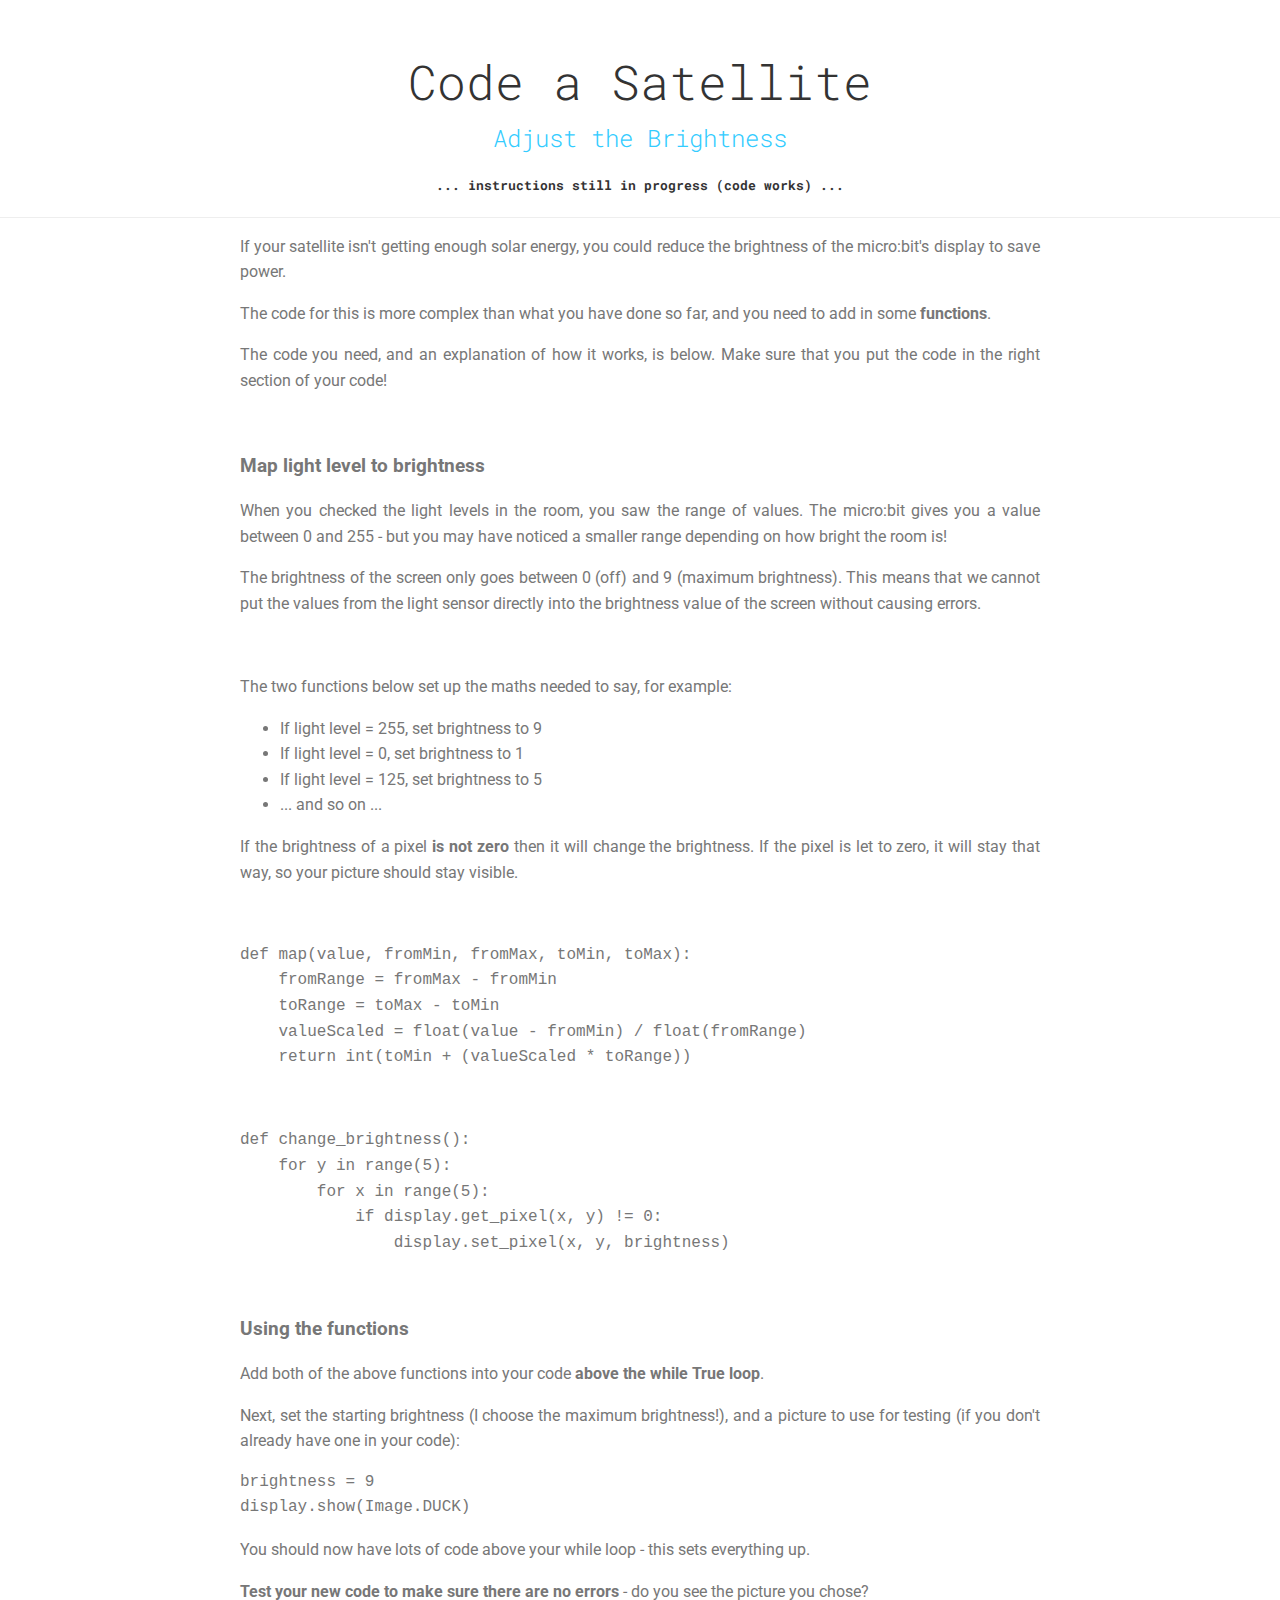
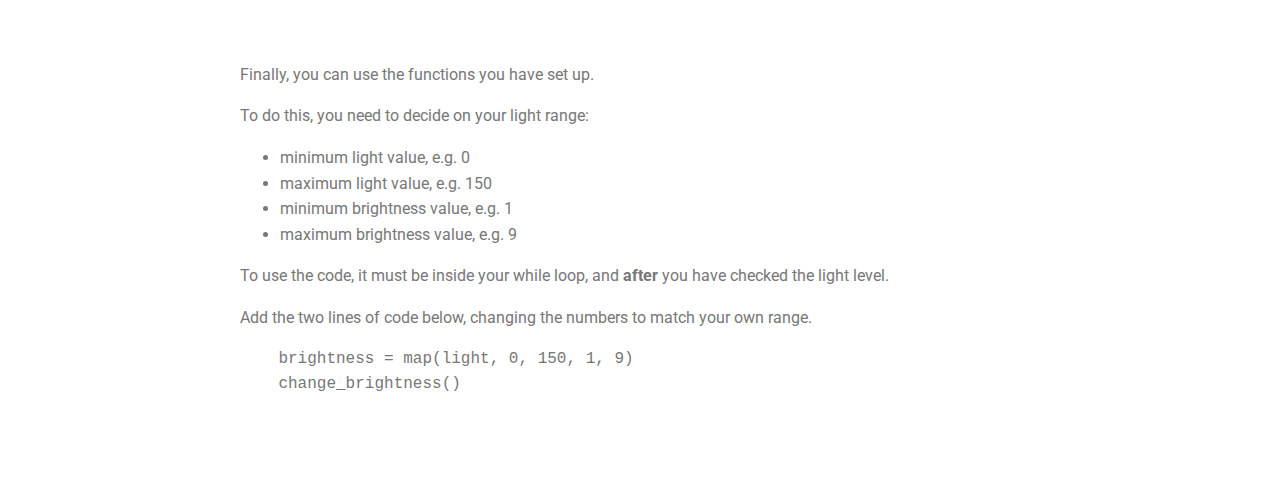
<file: docs/brightness.html>
<!doctype html>
<html lang="en">
<head>
    <meta charset="utf-8">
    <meta name="viewport" content="width=device-width, initial-scale=1.0">
    <title>Code a Satellite - Brightness</title>
    <link rel="stylesheet" href="css/pure.css" integrity="sha384-" crossorigin="anonymous">
    <link href="https://fonts.googleapis.com/css?family=Roboto|Roboto+Mono&display=swap" rel="stylesheet">


        <!--[if lte IE 8]>
            <link rel="stylesheet" href="css/layouts/side-menu-old-ie.css">
        <![endif]-->
        <!--[if gt IE 8]><!-->
            <link rel="stylesheet" href="css/side-menu.css">
        <!--<![endif]-->
</head>
<body>

    <div id="main">
        <div class="header">
            <h1>Code a Satellite</h1>
            <h2>Adjust the Brightness</h2>
            <h5>... instructions still in progress (code works) ...</h5>
        </div>

        <div class="content">
            <p>If your satellite isn't getting enough solar energy, you could reduce the brightness of the micro:bit's display to save power.</p>
            <p>The code for this is more complex than what you have done so far, and you need to add in some <strong>functions</strong>.</p>
            <p>The code you need, and an explanation of how it works, is below. Make sure that you put the code in the right section of your code!</p>
            <br>

            <h3>Map light level to brightness</h3>
            <p>When you checked the light levels in the room, you saw the range of values. The micro:bit gives you a value between 0 and 255 - but you may have noticed a smaller range depending on how bright the room is!</p>
            <p>The brightness of the screen only goes between 0 (off) and 9 (maximum brightness). This means that we cannot put the values from the light sensor directly into the brightness value of the screen without causing errors.</p>
            <br>
            <p>The two functions below set up the maths needed to say, for example:</p>
            <ul>
                <li>If light level = 255, set brightness to 9</li>
                <li>If light level = 0, set brightness to 1</li>
                <li>If light level = 125, set brightness to 5</li>
                <li>... and so on ...</li>
            </ul>
            <p>If the brightness of a pixel <strong>is not zero</strong> then it will change the brightness. If the pixel is let to zero, it will stay that way, so your picture should stay visible.</p>
            <br>
            <pre>def map(value, fromMin, fromMax, toMin, toMax):
    fromRange = fromMax - fromMin
    toRange = toMax - toMin
    valueScaled = float(value - fromMin) / float(fromRange)
    return int(toMin + (valueScaled * toRange))</pre>
            <br>

            <pre>def change_brightness():
    for y in range(5):
        for x in range(5):
            if display.get_pixel(x, y) != 0:
                display.set_pixel(x, y, brightness)</pre>
            <br>

            <h3>Using the functions</h3>
            <p>Add both of the above functions into your code <strong>above the while True loop</strong>.</p>
            <p>Next, set the starting brightness (I choose the maximum brightness!), and a picture to use for testing (if you don't already have one in your code):</p>
            <pre>brightness = 9
display.show(Image.DUCK)</pre>
            <p>You should now have lots of code above your while loop - this sets everything up.</p>
            <p><strong>Test your new code to make sure there are no errors</strong> - do you see the picture you chose?</p>
            <br>
            <p>Finally, you can use the functions you have set up.</p>
            <p>To do this, you need to decide on your light range:</p>
            <ul>
                <li>minimum light value, e.g. 0</li>
                <li>maximum light value, e.g. 150</li>
                <li>minimum brightness value, e.g. 1</li>
                <li>maximum brightness value, e.g. 9</li>
            </ul>
            <p>To use the code, it must be inside your while loop, and <strong>after</strong> you have checked the light level.</p>
            <p>Add the two lines of code below, changing the numbers to match your own range.</p>
            <pre>    brightness = map(light, 0, 150, 1, 9)
    change_brightness()</pre>
            <br>
        </div>

</body>
</html>
</file>
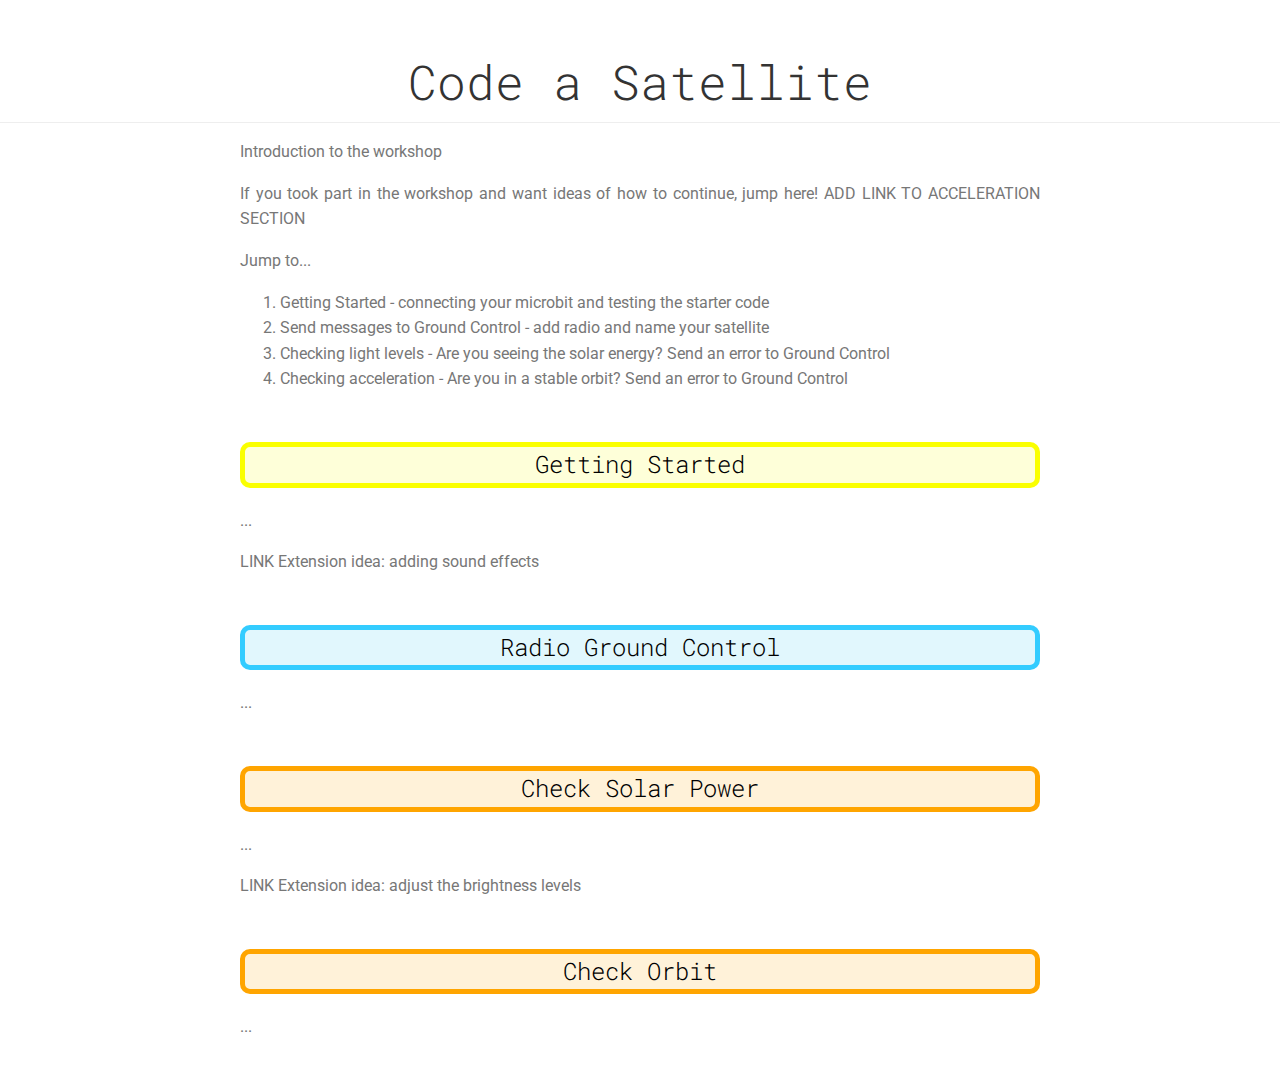
<file: docs/code-a-satellite.html>
<!doctype html>
<html lang="en">
<head>
    <meta charset="utf-8">
    <meta name="viewport" content="width=device-width, initial-scale=1.0">
    <title>Code a Satellite</title>
    <link rel="stylesheet" href="css/pure.css" integrity="sha384-" crossorigin="anonymous">
    <link href="https://fonts.googleapis.com/css?family=Roboto|Roboto+Mono&display=swap" rel="stylesheet">


        <!--[if lte IE 8]>
            <link rel="stylesheet" href="css/layouts/side-menu-old-ie.css">
        <![endif]-->
        <!--[if gt IE 8]><!-->
            <link rel="stylesheet" href="css/side-menu.css">
        <!--<![endif]-->
</head>
<body>

    <div id="main">
        <div class="header">
            <h1>Code a Satellite</h1>
        </div>

        <div id="background" class="content">
            <p>Introduction to the workshop</p>
            <p>If you took part in the workshop and want ideas of how to continue, jump here! ADD LINK TO ACCELERATION SECTION</p>
            <p>Jump to...</p>
            <ol>
                <li>Getting Started - connecting your microbit and testing the starter code</li>
                <li>Send messages to Ground Control - add radio and name your satellite</li>
                <li>Checking light levels - Are you seeing the solar energy? Send an error to Ground Control</li>
                <li>Checking acceleration - Are you in a stable orbit? Send an error to Ground Control</li>
            </ol>
        </div>

        <div id="setup" class="content">
            <h2 class="content-subhead bg-yellow">Getting Started</h2>
            <p>...</p>
            <p>LINK Extension idea: adding sound effects</p>
        </div>

        <div id="radio" class="content">
            <h2 class="content-subhead bg-blue">Radio Ground Control</h2>
            <p>...</p>
        </div>

        <div id="light" class="content">
            <h2 class="content-subhead bg-orange">Check Solar Power</h2>
            <p>...</p>
            <p>LINK Extension idea: adjust the brightness levels</p>
        </div>

        <div id="acceleration" class="content">
            <h2 class="content-subhead bg-orange">Check Orbit</h2>
            <p>...</p>
        </div>

    </div>

</body>
</html>
</file>
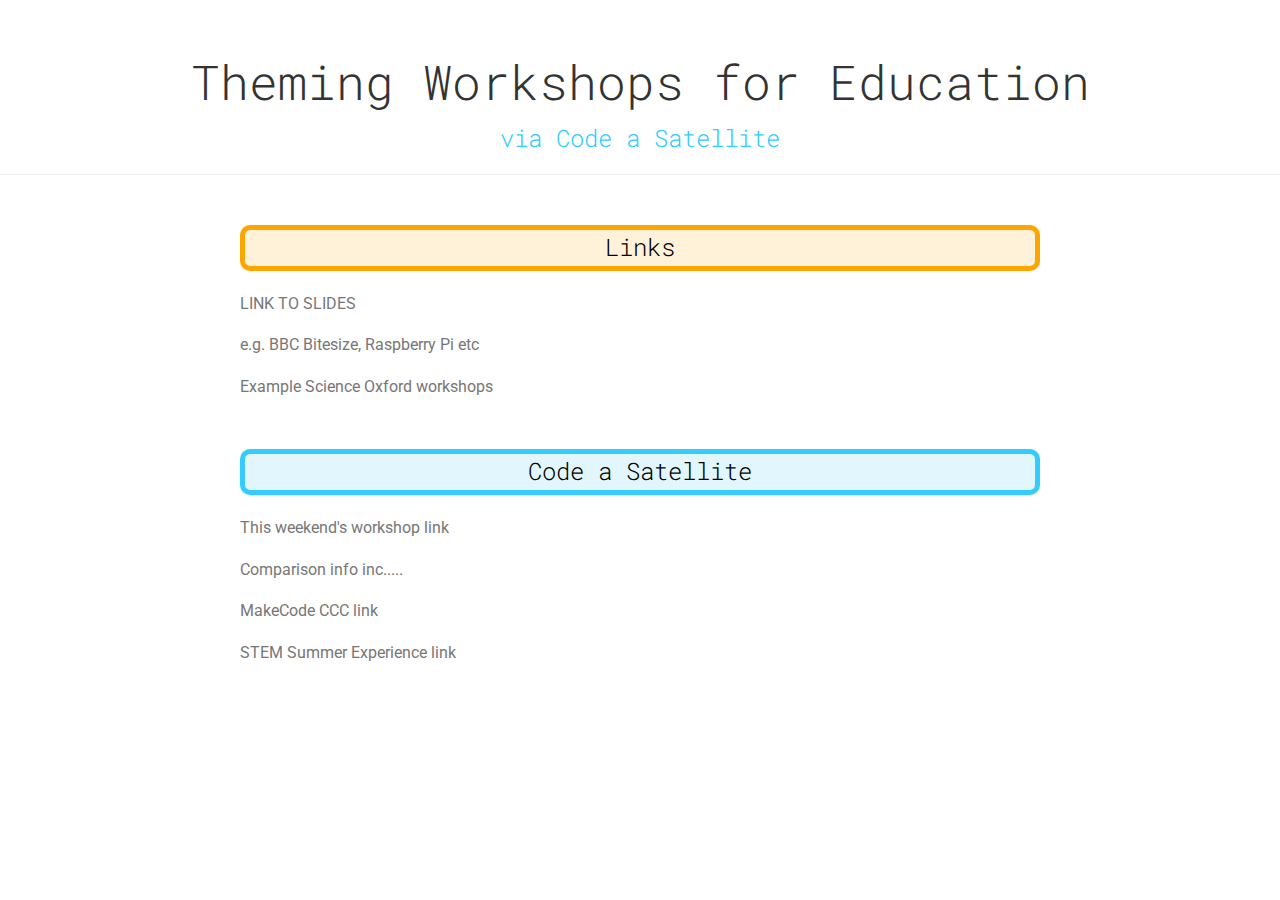
<file: docs/theming-for-education.html>
<!doctype html>
<html lang="en">
<head>
    <meta charset="utf-8">
    <meta name="viewport" content="width=device-width, initial-scale=1.0">
    <title>Theming Workshops for Education</title>
    <link rel="stylesheet" href="css/pure.css" integrity="sha384-" crossorigin="anonymous">
    <link href="https://fonts.googleapis.com/css?family=Roboto|Roboto+Mono&display=swap" rel="stylesheet">


        <!--[if lte IE 8]>
            <link rel="stylesheet" href="css/layouts/side-menu-old-ie.css">
        <![endif]-->
        <!--[if gt IE 8]><!-->
            <link rel="stylesheet" href="css/side-menu.css">
        <!--<![endif]-->
</head>
<body>

    <div id="main">
        <div class="header">
            <h1>Theming Workshops for Education</h1>
            <h2>via Code a Satellite</h2>
        </div>

        <div id="links" class="content">
            <h2 class="content-subhead bg-orange">Links</h2>
            <p>LINK TO SLIDES</p>
            <p>e.g. BBC Bitesize, Raspberry Pi etc</p>
            <p>Example Science Oxford workshops</p>
        </div>

        <div id="example" class="content">
            <h2 class="content-subhead bg-blue">Code a Satellite</h2>
            <p>This weekend's workshop link</p>
            <p>Comparison info inc.....</p>
            <p>MakeCode CCC link</p>
            <p>STEM Summer Experience link</p>
        </div>

    </div>

</body>
</html>
</file>
<file: docs/css/side-menu.css>
body {
    color: rgb(119,119,119);
}

.pure-img-responsive {
    max-width: 100%;
    height: auto;
}

/*
Add transition to containers so they can push in and out.
*/
#layout,
#menu,
.menu-link {
    -webkit-transition: all 0.2s ease-out;
    -moz-transition: all 0.2s ease-out;
    -ms-transition: all 0.2s ease-out;
    -o-transition: all 0.2s ease-out;
    transition: all 0.2s ease-out;
}

/*
This is the parent `<div>` that contains the menu and the content area.
*/
#layout {
    position: relative;
    left: 0;
    padding-left: 0;
}
    #layout.active #menu {
        left: 150px;
        width: 150px;
    }

    #layout.active .menu-link {
        left: 150px;
    }
/*
The content `<div>` is where all your content goes.
*/
.content {
    margin: 0 auto;
    padding: 0 2em;
    max-width: 800px;
    margin-bottom: 50px;
    line-height: 1.6em;
    text-align: justify;
}

.header {
     font-family: "Roboto Mono", "Roboto", sans-serif;
     margin: 0;
     color: rgb(51,51,51);
     text-align: center;
     padding: 2.5em 2em 0;
     border-bottom: 1px solid #eee;
 }
    .header h1 {
        margin: 0.2em 0;
        font-size: 3em;
        font-weight: 300;
    }
     .header h2 {
        font-weight: 300;
        color: rgb(51, 204, 255);
        padding: 0;
        margin-top: 0;
    }

.content-subhead {
    margin: 50px 0 20px 0;
    font-weight: 300;
    color: rgb(0,0,0);
    border-radius: 10px;
    border: 5px solid;
    padding: 5px;
    text-align: center;
    font-family: "Roboto Mono", "Roboto", sans-serif;
}

.content-subhead-link {
  text-decoration: none;
}

.bg-yellow {
  border-color: rgb(250,255,0);
  background: rgba(250, 255, 0, 0.15);
}

.bg-blue {
  border-color: rgb(51, 204, 255);
  background: rgba(51, 204,244, 0.15);
}

.bg-orange {
  border-color: rgb(255, 165, 0);
  background: rgba(255, 165, 0, 0.15);
}

/*
The `#menu` `<div>` is the parent `<div>` that contains the `.pure-menu` that
appears on the left side of the page.
*/

#menu {
    margin-left: -150px; /* "#menu" width */
    width: 150px;
    position: fixed;
    top: 0;
    left: 0;
    bottom: 0;
    z-index: 1000; /* so the menu or its navicon stays above all content */
    background: rgb(250, 255, 0);
    overflow-y: auto;
    -webkit-overflow-scrolling: touch;
}
    /*
    All anchors inside the menu should be styled like this.
    */
    #menu a {
        color: rgb(0,0,0);
        border: none;
        padding: 0.6em 0 0.6em 0.6em;
    }

    /*
    Remove all background/borders, since we are applying them to #menu.
    */
     #menu .pure-menu,
     #menu .pure-menu ul {
        border: none;
        background: transparent;
    }

    /*
    Add that light border to separate items into groups.
    */
    #menu .pure-menu ul,
    #menu .pure-menu .menu-item-divided {
        border-top: 1px solid rgb(0,0,0);
    }
        /*
        Change color of the anchor links on hover/focus.
        */
        #menu .pure-menu li a:hover,
        #menu .pure-menu li a:focus {
            background: rgb(153,153,153);
            color: rgb(255,255,255);
        }

    /*
    This styles the selected menu item `<li>`.
    */
    #menu .pure-menu-selected,
    #menu .pure-menu-heading {
        background: rgb(153,153,153);
    }
        /*
        This styles a link within a selected menu item `<li>`.
        */
        #menu .pure-menu-selected a {
            color: rgb(255,255,255);
        }

    /*
    This styles the menu heading.
    */
    #menu .pure-menu-heading {
        font-size: 110%;
        color: rgb(255,255,255);
        margin: 0;
    }

/* -- Dynamic Button For Responsive Menu -------------------------------------*/

/*
The button to open/close the Menu is custom-made and not part of Pure. Here's
how it works:
*/

/*
`.menu-link` represents the responsive menu toggle that shows/hides on
small screens.
*/
.menu-link {
    position: fixed;
    display: block; /* show this only on small screens */
    top: 0;
    left: 0; /* "#menu width" */
    background: rgb(250,255,0);
    background: rgba(250,255,0,0.7);
    font-size: 10px; /* change this value to increase/decrease button size */
    z-index: 10;
    width: 2em;
    height: auto;
    padding: 2.1em 1.6em;
}

    .menu-link:hover,
    .menu-link:focus {
        background: rgb(250, 255, 0);
    }

    .menu-link span {
        position: relative;
        display: block;
    }

    .menu-link span,
    .menu-link span:before,
    .menu-link span:after {
        background-color: rgb(0,0,0);
        width: 100%;
        height: 0.2em;
    }

        .menu-link span:before,
        .menu-link span:after {
            position: absolute;
            margin-top: -0.6em;
            content: " ";
        }

        .menu-link span:after {
            margin-top: 0.6em;
        }


/* -- Responsive Styles (Media Queries) ------------------------------------- */

/*
Hides the menu at `48em`, but modify this based on your app's needs.
*/
@media (min-width: 48em) {

    .header,
    .content {
        padding-left: 2em;
        padding-right: 2em;
    }

    #layout {
        padding-left: 150px; /* left col width "#menu" */
        left: 0;
    }
    #menu {
        left: 150px;
    }

    .menu-link {
        position: fixed;
        left: 150px;
        display: none;
    }

    #layout.active .menu-link {
        left: 150px;
    }
}

@media (max-width: 48em) {
    /* Only apply this when the window is small. Otherwise, the following
    case results in extra padding on the left:
        * Make the window small.
        * Tap the menu to trigger the active state.
        * Make the window large again.
    */
    #layout.active {
        position: relative;
        left: 150px;
    }
}

/* COLLAPSIBLE BOXES: https://www.digitalocean.com/community/tutorials/css-collapsible */

.wrap-collabsible {
    margin-bottom: 1.2rem 0;
  }
  
  input[type='checkbox'] {
    display: none;
  }
  
  .lbl-toggle {
    display: block;
    font-weight: bold;
    cursor: pointer;
  
    border-radius: 7px;
    transition: all 0.25s ease-out;
  }
  
  .lbl-toggle:hover {
    color: rgb(36, 36, 3);
  }
  
  .lbl-toggle::before {
    content: ' ';
    display: inline-block;
  
    border-top: 5px solid transparent;
    border-bottom: 5px solid transparent;
    border-left: 5px solid currentColor;
    vertical-align: middle;
    margin-right: .7rem;
    transform: translateY(-2px);
  
    transition: transform .2s ease-out;
  }
  
  .toggle:checked + .lbl-toggle::before {
    transform: rotate(90deg) translateX(-3px);
  }
  
  .collapsible-content {
    max-height: 0px;
    overflow: hidden;
    transition: max-height .25s ease-in-out;
  }
  
  .toggle:checked + .lbl-toggle + .collapsible-content {
    max-height: 100vh;
  }
  
  .toggle:checked + .lbl-toggle {
    border-bottom-right-radius: 0;
    border-bottom-left-radius: 0;
  }
  
  .collapsible-content .content-inner {
    padding: .5rem 1rem;
  }
</file>
<file: docs/css/pure.css>
/*!
Pure v1.0.1
Copyright 2013 Yahoo!
Licensed under the BSD License.
https://github.com/pure-css/pure/blob/master/LICENSE.md
*/
/*!
normalize.css v^3.0 | MIT License | git.io/normalize
Copyright (c) Nicolas Gallagher and Jonathan Neal
*/
/*! normalize.css v3.0.3 | MIT License | github.com/necolas/normalize.css */

/**
 * 1. Set default font family to sans-serif.
 * 2. Prevent iOS and IE text size adjust after device orientation change,
 *    without disabling user zoom.
 */

html {
  font-family: "Roboto", sans-serif; /* 1 */
  -ms-text-size-adjust: 100%; /* 2 */
  -webkit-text-size-adjust: 100%; /* 2 */
}

/**
 * Remove default margin.
 */

body {
  margin: 0;
}

/* HTML5 display definitions
   ========================================================================== */

/**
 * Correct `block` display not defined for any HTML5 element in IE 8/9.
 * Correct `block` display not defined for `details` or `summary` in IE 10/11
 * and Firefox.
 * Correct `block` display not defined for `main` in IE 11.
 */

article,
aside,
details,
figcaption,
figure,
footer,
header,
hgroup,
main,
menu,
nav,
section,
summary {
  display: block;
}

/**
 * 1. Correct `inline-block` display not defined in IE 8/9.
 * 2. Normalize vertical alignment of `progress` in Chrome, Firefox, and Opera.
 */

audio,
canvas,
progress,
video {
  display: inline-block; /* 1 */
  vertical-align: baseline; /* 2 */
}

/**
 * Prevent modern browsers from displaying `audio` without controls.
 * Remove excess height in iOS 5 devices.
 */

audio:not([controls]) {
  display: none;
  height: 0;
}

/**
 * Address `[hidden]` styling not present in IE 8/9/10.
 * Hide the `template` element in IE 8/9/10/11, Safari, and Firefox < 22.
 */

[hidden],
template {
  display: none;
}

/* Links
   ========================================================================== */

/**
 * Remove the gray background color from active links in IE 10.
 */

a {
  background-color: transparent;
}

/**
 * Improve readability of focused elements when they are also in an
 * active/hover state.
 */

a:active,
a:hover {
  outline: 0;
}

/* Text-level semantics
   ========================================================================== */

/**
 * Address styling not present in IE 8/9/10/11, Safari, and Chrome.
 */

abbr[title] {
  border-bottom: 1px dotted;
}

/**
 * Address style set to `bolder` in Firefox 4+, Safari, and Chrome.
 */

b,
strong {
  font-weight: bold;
}

/**
 * Address styling not present in Safari and Chrome.
 */

dfn {
  font-style: italic;
}

/**
 * Address variable `h1` font-size and margin within `section` and `article`
 * contexts in Firefox 4+, Safari, and Chrome.
 */

h1 {
  font-size: 2em;
  margin: 0.67em 0;
}

/**
 * Address styling not present in IE 8/9.
 */

mark {
  background: #ff0;
  color: #000;
}

/**
 * Address inconsistent and variable font size in all browsers.
 */

small {
  font-size: 80%;
}

/**
 * Prevent `sub` and `sup` affecting `line-height` in all browsers.
 */

sub,
sup {
  font-size: 75%;
  line-height: 0;
  position: relative;
  vertical-align: baseline;
}

sup {
  top: -0.5em;
}

sub {
  bottom: -0.25em;
}

/* Embedded content
   ========================================================================== */

/**
 * Remove border when inside `a` element in IE 8/9/10.
 */

img {
  border: 0;
}

/**
 * Correct overflow not hidden in IE 9/10/11.
 */

svg:not(:root) {
  overflow: hidden;
}

/* Grouping content
   ========================================================================== */

/**
 * Address margin not present in IE 8/9 and Safari.
 */

figure {
  margin: 1em 40px;
}

/**
 * Address differences between Firefox and other browsers.
 */

hr {
  -webkit-box-sizing: content-box;
          box-sizing: content-box;
  height: 0;
}

/**
 * Contain overflow in all browsers.
 */

pre {
  overflow: auto;
}

/**
 * Address odd `em`-unit font size rendering in all browsers.
 */

code,
kbd,
pre,
samp {
  font-family: monospace, monospace;
  font-size: 1em;
}

/* Forms
   ========================================================================== */

/**
 * Known limitation: by default, Chrome and Safari on OS X allow very limited
 * styling of `select`, unless a `border` property is set.
 */

/**
 * 1. Correct color not being inherited.
 *    Known issue: affects color of disabled elements.
 * 2. Correct font properties not being inherited.
 * 3. Address margins set differently in Firefox 4+, Safari, and Chrome.
 */

button,
input,
optgroup,
select,
textarea {
  color: inherit; /* 1 */
  font: inherit; /* 2 */
  margin: 0; /* 3 */
}

/**
 * Address `overflow` set to `hidden` in IE 8/9/10/11.
 */

button {
  overflow: visible;
}

/**
 * Address inconsistent `text-transform` inheritance for `button` and `select`.
 * All other form control elements do not inherit `text-transform` values.
 * Correct `button` style inheritance in Firefox, IE 8/9/10/11, and Opera.
 * Correct `select` style inheritance in Firefox.
 */

button,
select {
  text-transform: none;
}

/**
 * 1. Avoid the WebKit bug in Android 4.0.* where (2) destroys native `audio`
 *    and `video` controls.
 * 2. Correct inability to style clickable `input` types in iOS.
 * 3. Improve usability and consistency of cursor style between image-type
 *    `input` and others.
 */

button,
html input[type="button"], /* 1 */
input[type="reset"],
input[type="submit"] {
  -webkit-appearance: button; /* 2 */
  cursor: pointer; /* 3 */
}

/**
 * Re-set default cursor for disabled elements.
 */

button[disabled],
html input[disabled] {
  cursor: default;
}

/**
 * Remove inner padding and border in Firefox 4+.
 */

button::-moz-focus-inner,
input::-moz-focus-inner {
  border: 0;
  padding: 0;
}

/**
 * Address Firefox 4+ setting `line-height` on `input` using `!important` in
 * the UA stylesheet.
 */

input {
  line-height: normal;
}

/**
 * It's recommended that you don't attempt to style these elements.
 * Firefox's implementation doesn't respect box-sizing, padding, or width.
 *
 * 1. Address box sizing set to `content-box` in IE 8/9/10.
 * 2. Remove excess padding in IE 8/9/10.
 */

input[type="checkbox"],
input[type="radio"] {
  -webkit-box-sizing: border-box;
          box-sizing: border-box; /* 1 */
  padding: 0; /* 2 */
}

/**
 * Fix the cursor style for Chrome's increment/decrement buttons. For certain
 * `font-size` values of the `input`, it causes the cursor style of the
 * decrement button to change from `default` to `text`.
 */

input[type="number"]::-webkit-inner-spin-button,
input[type="number"]::-webkit-outer-spin-button {
  height: auto;
}

/**
 * 1. Address `appearance` set to `searchfield` in Safari and Chrome.
 * 2. Address `box-sizing` set to `border-box` in Safari and Chrome.
 */

input[type="search"] {
  -webkit-appearance: textfield; /* 1 */
  -webkit-box-sizing: content-box;
          box-sizing: content-box; /* 2 */
}

/**
 * Remove inner padding and search cancel button in Safari and Chrome on OS X.
 * Safari (but not Chrome) clips the cancel button when the search input has
 * padding (and `textfield` appearance).
 */

input[type="search"]::-webkit-search-cancel-button,
input[type="search"]::-webkit-search-decoration {
  -webkit-appearance: none;
}

/**
 * Define consistent border, margin, and padding.
 */

fieldset {
  border: 1px solid #c0c0c0;
  margin: 0 2px;
  padding: 0.35em 0.625em 0.75em;
}

/**
 * 1. Correct `color` not being inherited in IE 8/9/10/11.
 * 2. Remove padding so people aren't caught out if they zero out fieldsets.
 */

legend {
  border: 0; /* 1 */
  padding: 0; /* 2 */
}

/**
 * Remove default vertical scrollbar in IE 8/9/10/11.
 */

textarea {
  overflow: auto;
}

/**
 * Don't inherit the `font-weight` (applied by a rule above).
 * NOTE: the default cannot safely be changed in Chrome and Safari on OS X.
 */

optgroup {
  font-weight: bold;
}

/* Tables
   ========================================================================== */

/**
 * Remove most spacing between table cells.
 */

table {
  border-collapse: collapse;
  border-spacing: 0;
  margin: 0 auto;
  text-align: left;
}

td,
th {
  padding: 0;
}

/*csslint important:false*/

/* ==========================================================================
   Pure Base Extras
   ========================================================================== */

/**
 * Extra rules that Pure adds on top of Normalize.css
 */

/**
 * Always hide an element when it has the `hidden` HTML attribute.
 */

.hidden,
[hidden] {
    display: none !important;
}

/**
 * Add this class to an image to make it fit within it's fluid parent wrapper while maintaining
 * aspect ratio.
 */
.pure-img {
    max-width: 100%;
    height: auto;
    display: block;
}

/*csslint regex-selectors:false, known-properties:false, duplicate-properties:false*/

.pure-g {
    letter-spacing: -0.31em; /* Webkit: collapse white-space between units */
    *letter-spacing: normal; /* reset IE < 8 */
    *word-spacing: -0.43em; /* IE < 8: collapse white-space between units */
    text-rendering: optimizespeed; /* Webkit: fixes text-rendering: optimizeLegibility */

    /*
    Sets the font stack to fonts known to work properly with the above letter
    and word spacings. See: https://github.com/pure-css/pure/issues/41/

    The following font stack makes Pure Grids work on all known environments.

    * FreeSans: Ships with many Linux distros, including Ubuntu

    * Arimo: Ships with Chrome OS. Arimo has to be defined before Helvetica and
      Arial to get picked up by the browser, even though neither is available
      in Chrome OS.

    * Droid Sans: Ships with all versions of Android.

    * Helvetica, Arial, sans-serif: Common font stack on OS X and Windows.
    */
    font-family: FreeSans, Arimo, "Droid Sans", Helvetica, Arial, sans-serif;

    /* Use flexbox when possible to avoid `letter-spacing` side-effects. */
    display: -webkit-box;
    display: -webkit-flex;
    display: -ms-flexbox;
    display: flex;
    -webkit-box-orient: horizontal;
    -webkit-box-direction: normal;
    -webkit-flex-flow: row wrap;
        -ms-flex-flow: row wrap;
            flex-flow: row wrap;

    /* Prevents distributing space between rows */
    -webkit-align-content: flex-start;
        -ms-flex-line-pack: start;
            align-content: flex-start;
}

/* IE10 display: -ms-flexbox (and display: flex in IE 11) does not work inside a table; fall back to block and rely on font hack */
@media all and (-ms-high-contrast: none), (-ms-high-contrast: active) {
	table .pure-g {
		display: block;
	}
}

/* Opera as of 12 on Windows needs word-spacing.
   The ".opera-only" selector is used to prevent actual prefocus styling
   and is not required in markup.
*/
.opera-only :-o-prefocus,
.pure-g {
    word-spacing: -0.43em;
}

.pure-u {
    display: inline-block;
    *display: inline; /* IE < 8: fake inline-block */
    zoom: 1;
    letter-spacing: normal;
    word-spacing: normal;
    vertical-align: top;
    text-rendering: auto;
}

/*
Resets the font family back to the OS/browser's default sans-serif font,
this the same font stack that Normalize.css sets for the `body`.
*/
.pure-g [class *= "pure-u"] {
    font-family: sans-serif;
}

.pure-u-1,
.pure-u-1-1,
.pure-u-1-2,
.pure-u-1-3,
.pure-u-2-3,
.pure-u-1-4,
.pure-u-3-4,
.pure-u-1-5,
.pure-u-2-5,
.pure-u-3-5,
.pure-u-4-5,
.pure-u-5-5,
.pure-u-1-6,
.pure-u-5-6,
.pure-u-1-8,
.pure-u-3-8,
.pure-u-5-8,
.pure-u-7-8,
.pure-u-1-12,
.pure-u-5-12,
.pure-u-7-12,
.pure-u-11-12,
.pure-u-1-24,
.pure-u-2-24,
.pure-u-3-24,
.pure-u-4-24,
.pure-u-5-24,
.pure-u-6-24,
.pure-u-7-24,
.pure-u-8-24,
.pure-u-9-24,
.pure-u-10-24,
.pure-u-11-24,
.pure-u-12-24,
.pure-u-13-24,
.pure-u-14-24,
.pure-u-15-24,
.pure-u-16-24,
.pure-u-17-24,
.pure-u-18-24,
.pure-u-19-24,
.pure-u-20-24,
.pure-u-21-24,
.pure-u-22-24,
.pure-u-23-24,
.pure-u-24-24 {
    display: inline-block;
    *display: inline;
    zoom: 1;
    letter-spacing: normal;
    word-spacing: normal;
    vertical-align: top;
    text-rendering: auto;
}

.pure-u-1-24 {
    width: 4.1667%;
    *width: 4.1357%;
}

.pure-u-1-12,
.pure-u-2-24 {
    width: 8.3333%;
    *width: 8.3023%;
}

.pure-u-1-8,
.pure-u-3-24 {
    width: 12.5000%;
    *width: 12.4690%;
}

.pure-u-1-6,
.pure-u-4-24 {
    width: 16.6667%;
    *width: 16.6357%;
}

.pure-u-1-5 {
    width: 20%;
    *width: 19.9690%;
}

.pure-u-5-24 {
    width: 20.8333%;
    *width: 20.8023%;
}

.pure-u-1-4,
.pure-u-6-24 {
    width: 25%;
    *width: 24.9690%;
}

.pure-u-7-24 {
    width: 29.1667%;
    *width: 29.1357%;
}

.pure-u-1-3,
.pure-u-8-24 {
    width: 33.3333%;
    *width: 33.3023%;
}

.pure-u-3-8,
.pure-u-9-24 {
    width: 37.5000%;
    *width: 37.4690%;
}

.pure-u-2-5 {
    width: 40%;
    *width: 39.9690%;
}

.pure-u-5-12,
.pure-u-10-24 {
    width: 41.6667%;
    *width: 41.6357%;
}

.pure-u-11-24 {
    width: 45.8333%;
    *width: 45.8023%;
}

.pure-u-1-2,
.pure-u-12-24 {
    width: 50%;
    *width: 49.9690%;
}

.pure-u-13-24 {
    width: 54.1667%;
    *width: 54.1357%;
}

.pure-u-7-12,
.pure-u-14-24 {
    width: 58.3333%;
    *width: 58.3023%;
}

.pure-u-3-5 {
    width: 60%;
    *width: 59.9690%;
}

.pure-u-5-8,
.pure-u-15-24 {
    width: 62.5000%;
    *width: 62.4690%;
}

.pure-u-2-3,
.pure-u-16-24 {
    width: 66.6667%;
    *width: 66.6357%;
}

.pure-u-17-24 {
    width: 70.8333%;
    *width: 70.8023%;
}

.pure-u-3-4,
.pure-u-18-24 {
    width: 75%;
    *width: 74.9690%;
}

.pure-u-19-24 {
    width: 79.1667%;
    *width: 79.1357%;
}

.pure-u-4-5 {
    width: 80%;
    *width: 79.9690%;
}

.pure-u-5-6,
.pure-u-20-24 {
    width: 83.3333%;
    *width: 83.3023%;
}

.pure-u-7-8,
.pure-u-21-24 {
    width: 87.5000%;
    *width: 87.4690%;
}

.pure-u-11-12,
.pure-u-22-24 {
    width: 91.6667%;
    *width: 91.6357%;
}

.pure-u-23-24 {
    width: 95.8333%;
    *width: 95.8023%;
}

.pure-u-1,
.pure-u-1-1,
.pure-u-5-5,
.pure-u-24-24 {
    width: 100%;
}
.pure-button {
    /* Structure */
    display: inline-block;
    zoom: 1;
    line-height: normal;
    white-space: nowrap;
    vertical-align: middle;
    text-align: center;
    cursor: pointer;
    -webkit-user-drag: none;
    -webkit-user-select: none;
       -moz-user-select: none;
        -ms-user-select: none;
            user-select: none;
    -webkit-box-sizing: border-box;
            box-sizing: border-box;
}

/* Firefox: Get rid of the inner focus border */
.pure-button::-moz-focus-inner {
    padding: 0;
    border: 0;
}

/* Inherit .pure-g styles */
.pure-button-group {
    letter-spacing: -0.31em; /* Webkit: collapse white-space between units */
    *letter-spacing: normal; /* reset IE < 8 */
    *word-spacing: -0.43em; /* IE < 8: collapse white-space between units */
    text-rendering: optimizespeed; /* Webkit: fixes text-rendering: optimizeLegibility */
}

.opera-only :-o-prefocus,
.pure-button-group {
    word-spacing: -0.43em;
}

.pure-button-group .pure-button {
    letter-spacing: normal;
    word-spacing: normal;
    vertical-align: top;
    text-rendering: auto;
}

/*csslint outline-none:false*/

.pure-button {
    font-family: inherit;
    font-size: 100%;
    padding: 0.5em 1em;
    color: #444; /* rgba not supported (IE 8) */
    color: rgba(0, 0, 0, 0.80); /* rgba supported */
    border: 1px solid #999;  /*IE 6/7/8*/
    border: none rgba(0, 0, 0, 0);  /*IE9 + everything else*/
    background-color: #E6E6E6;
    text-decoration: none;
    border-radius: 2px;
}

.pure-button-hover,
.pure-button:hover,
.pure-button:focus {
    background-image: -webkit-gradient(linear, left top, left bottom, from(transparent), color-stop(40%, rgba(0,0,0, 0.05)), to(rgba(0,0,0, 0.10)));
    background-image: -webkit-linear-gradient(transparent, rgba(0,0,0, 0.05) 40%, rgba(0,0,0, 0.10));
    background-image: linear-gradient(transparent, rgba(0,0,0, 0.05) 40%, rgba(0,0,0, 0.10));
}
.pure-button:focus {
    outline: 0;
}
.pure-button-active,
.pure-button:active {
    -webkit-box-shadow: 0 0 0 1px rgba(0,0,0, 0.15) inset, 0 0 6px rgba(0,0,0, 0.20) inset;
            box-shadow: 0 0 0 1px rgba(0,0,0, 0.15) inset, 0 0 6px rgba(0,0,0, 0.20) inset;
    border-color: #000;
}

.pure-button[disabled],
.pure-button-disabled,
.pure-button-disabled:hover,
.pure-button-disabled:focus,
.pure-button-disabled:active {
    border: none;
    background-image: none;
    /* csslint ignore:start */
    filter: alpha(opacity=40);
    /* csslint ignore:end */
    opacity: 0.40;
    cursor: not-allowed;
    -webkit-box-shadow: none;
            box-shadow: none;
    pointer-events: none;
}

.pure-button-hidden {
    display: none;
}

.pure-button-primary,
.pure-button-selected,
a.pure-button-primary,
a.pure-button-selected {
    background-color: rgb(0, 120, 231);
    color: #fff;
}

/* Button Groups */
.pure-button-group .pure-button {
    margin: 0;
    border-radius: 0;
    border-right: 1px solid #111;  /* fallback color for rgba() for IE7/8 */
    border-right: 1px solid rgba(0, 0, 0, 0.2);

}

.pure-button-group .pure-button:first-child {
    border-top-left-radius: 2px;
    border-bottom-left-radius: 2px;
}
.pure-button-group .pure-button:last-child {
    border-top-right-radius: 2px;
    border-bottom-right-radius: 2px;
    border-right: none;
}

/*csslint box-model:false*/
/*
Box-model set to false because we're setting a height on select elements, which
also have border and padding. This is done because some browsers don't render
the padding. We explicitly set the box-model for select elements to border-box,
so we can ignore the csslint warning.
*/

.pure-form input[type="text"],
.pure-form input[type="password"],
.pure-form input[type="email"],
.pure-form input[type="url"],
.pure-form input[type="date"],
.pure-form input[type="month"],
.pure-form input[type="time"],
.pure-form input[type="datetime"],
.pure-form input[type="datetime-local"],
.pure-form input[type="week"],
.pure-form input[type="number"],
.pure-form input[type="search"],
.pure-form input[type="tel"],
.pure-form input[type="color"],
.pure-form select,
.pure-form textarea {
    padding: 0.5em 0.6em;
    display: inline-block;
    border: 1px solid #ccc;
    -webkit-box-shadow: inset 0 1px 3px #ddd;
            box-shadow: inset 0 1px 3px #ddd;
    border-radius: 4px;
    vertical-align: middle;
    -webkit-box-sizing: border-box;
            box-sizing: border-box;
}

/*
Need to separate out the :not() selector from the rest of the CSS 2.1 selectors
since IE8 won't execute CSS that contains a CSS3 selector.
*/
.pure-form input:not([type]) {
    padding: 0.5em 0.6em;
    display: inline-block;
    border: 1px solid #ccc;
    -webkit-box-shadow: inset 0 1px 3px #ddd;
            box-shadow: inset 0 1px 3px #ddd;
    border-radius: 4px;
    -webkit-box-sizing: border-box;
            box-sizing: border-box;
}


/* Chrome (as of v.32/34 on OS X) needs additional room for color to display. */
/* May be able to remove this tweak as color inputs become more standardized across browsers. */
.pure-form input[type="color"] {
    padding: 0.2em 0.5em;
}


.pure-form input[type="text"]:focus,
.pure-form input[type="password"]:focus,
.pure-form input[type="email"]:focus,
.pure-form input[type="url"]:focus,
.pure-form input[type="date"]:focus,
.pure-form input[type="month"]:focus,
.pure-form input[type="time"]:focus,
.pure-form input[type="datetime"]:focus,
.pure-form input[type="datetime-local"]:focus,
.pure-form input[type="week"]:focus,
.pure-form input[type="number"]:focus,
.pure-form input[type="search"]:focus,
.pure-form input[type="tel"]:focus,
.pure-form input[type="color"]:focus,
.pure-form select:focus,
.pure-form textarea:focus {
    outline: 0;
    border-color: #129FEA;
}

/*
Need to separate out the :not() selector from the rest of the CSS 2.1 selectors
since IE8 won't execute CSS that contains a CSS3 selector.
*/
.pure-form input:not([type]):focus {
    outline: 0;
    border-color: #129FEA;
}

.pure-form input[type="file"]:focus,
.pure-form input[type="radio"]:focus,
.pure-form input[type="checkbox"]:focus {
    outline: thin solid #129FEA;
    outline: 1px auto #129FEA;
}
.pure-form .pure-checkbox,
.pure-form .pure-radio {
    margin: 0.5em 0;
    display: block;
}

.pure-form input[type="text"][disabled],
.pure-form input[type="password"][disabled],
.pure-form input[type="email"][disabled],
.pure-form input[type="url"][disabled],
.pure-form input[type="date"][disabled],
.pure-form input[type="month"][disabled],
.pure-form input[type="time"][disabled],
.pure-form input[type="datetime"][disabled],
.pure-form input[type="datetime-local"][disabled],
.pure-form input[type="week"][disabled],
.pure-form input[type="number"][disabled],
.pure-form input[type="search"][disabled],
.pure-form input[type="tel"][disabled],
.pure-form input[type="color"][disabled],
.pure-form select[disabled],
.pure-form textarea[disabled] {
    cursor: not-allowed;
    background-color: #eaeded;
    color: #cad2d3;
}

/*
Need to separate out the :not() selector from the rest of the CSS 2.1 selectors
since IE8 won't execute CSS that contains a CSS3 selector.
*/
.pure-form input:not([type])[disabled] {
    cursor: not-allowed;
    background-color: #eaeded;
    color: #cad2d3;
}
.pure-form input[readonly],
.pure-form select[readonly],
.pure-form textarea[readonly] {
    background-color: #eee; /* menu hover bg color */
    color: #777; /* menu text color */
    border-color: #ccc;
}

.pure-form input:focus:invalid,
.pure-form textarea:focus:invalid,
.pure-form select:focus:invalid {
    color: #b94a48;
    border-color: #e9322d;
}
.pure-form input[type="file"]:focus:invalid:focus,
.pure-form input[type="radio"]:focus:invalid:focus,
.pure-form input[type="checkbox"]:focus:invalid:focus {
    outline-color: #e9322d;
}
.pure-form select {
    /* Normalizes the height; padding is not sufficient. */
    height: 2.25em;
    border: 1px solid #ccc;
    background-color: white;
}
.pure-form select[multiple] {
    height: auto;
}
.pure-form label {
    margin: 0.5em 0 0.2em;
}
.pure-form fieldset {
    margin: 0;
    padding: 0.35em 0 0.75em;
    border: 0;
}
.pure-form legend {
    display: block;
    width: 100%;
    padding: 0.3em 0;
    margin-bottom: 0.3em;
    color: #333;
    border-bottom: 1px solid #e5e5e5;
}

.pure-form-stacked input[type="text"],
.pure-form-stacked input[type="password"],
.pure-form-stacked input[type="email"],
.pure-form-stacked input[type="url"],
.pure-form-stacked input[type="date"],
.pure-form-stacked input[type="month"],
.pure-form-stacked input[type="time"],
.pure-form-stacked input[type="datetime"],
.pure-form-stacked input[type="datetime-local"],
.pure-form-stacked input[type="week"],
.pure-form-stacked input[type="number"],
.pure-form-stacked input[type="search"],
.pure-form-stacked input[type="tel"],
.pure-form-stacked input[type="color"],
.pure-form-stacked input[type="file"],
.pure-form-stacked select,
.pure-form-stacked label,
.pure-form-stacked textarea {
    display: block;
    margin: 0.25em 0;
}

/*
Need to separate out the :not() selector from the rest of the CSS 2.1 selectors
since IE8 won't execute CSS that contains a CSS3 selector.
*/
.pure-form-stacked input:not([type]) {
    display: block;
    margin: 0.25em 0;
}
.pure-form-aligned input,
.pure-form-aligned textarea,
.pure-form-aligned select,
/* NOTE: pure-help-inline is deprecated. Use .pure-form-message-inline instead. */
.pure-form-aligned .pure-help-inline,
.pure-form-message-inline {
    display: inline-block;
    *display: inline;
    *zoom: 1;
    vertical-align: middle;
}
.pure-form-aligned textarea {
    vertical-align: top;
}

/* Aligned Forms */
.pure-form-aligned .pure-control-group {
    margin-bottom: 0.5em;
}
.pure-form-aligned .pure-control-group label {
    text-align: right;
    display: inline-block;
    vertical-align: middle;
    width: 10em;
    margin: 0 1em 0 0;
}
.pure-form-aligned .pure-controls {
    margin: 1.5em 0 0 11em;
}

/* Rounded Inputs */
.pure-form input.pure-input-rounded,
.pure-form .pure-input-rounded {
    border-radius: 2em;
    padding: 0.5em 1em;
}

/* Grouped Inputs */
.pure-form .pure-group fieldset {
    margin-bottom: 10px;
}
.pure-form .pure-group input,
.pure-form .pure-group textarea {
    display: block;
    padding: 10px;
    margin: 0 0 -1px;
    border-radius: 0;
    position: relative;
    top: -1px;
}
.pure-form .pure-group input:focus,
.pure-form .pure-group textarea:focus {
    z-index: 3;
}
.pure-form .pure-group input:first-child,
.pure-form .pure-group textarea:first-child {
    top: 1px;
    border-radius: 4px 4px 0 0;
    margin: 0;
}
.pure-form .pure-group input:first-child:last-child,
.pure-form .pure-group textarea:first-child:last-child {
    top: 1px;
    border-radius: 4px;
    margin: 0;
}
.pure-form .pure-group input:last-child,
.pure-form .pure-group textarea:last-child {
    top: -2px;
    border-radius: 0 0 4px 4px;
    margin: 0;
}
.pure-form .pure-group button {
    margin: 0.35em 0;
}

.pure-form .pure-input-1 {
    width: 100%;
}
.pure-form .pure-input-3-4 {
    width: 75%;
}
.pure-form .pure-input-2-3 {
    width: 66%;
}
.pure-form .pure-input-1-2 {
    width: 50%;
}
.pure-form .pure-input-1-3 {
    width: 33%;
}
.pure-form .pure-input-1-4 {
    width: 25%;
}

/* Inline help for forms */
/* NOTE: pure-help-inline is deprecated. Use .pure-form-message-inline instead. */
.pure-form .pure-help-inline,
.pure-form-message-inline {
    display: inline-block;
    padding-left: 0.3em;
    color: #666;
    vertical-align: middle;
    font-size: 0.875em;
}

/* Block help for forms */
.pure-form-message {
    display: block;
    color: #666;
    font-size: 0.875em;
}

@media only screen and (max-width : 480px) {
    .pure-form button[type="submit"] {
        margin: 0.7em 0 0;
    }

    .pure-form input:not([type]),
    .pure-form input[type="text"],
    .pure-form input[type="password"],
    .pure-form input[type="email"],
    .pure-form input[type="url"],
    .pure-form input[type="date"],
    .pure-form input[type="month"],
    .pure-form input[type="time"],
    .pure-form input[type="datetime"],
    .pure-form input[type="datetime-local"],
    .pure-form input[type="week"],
    .pure-form input[type="number"],
    .pure-form input[type="search"],
    .pure-form input[type="tel"],
    .pure-form input[type="color"],
    .pure-form label {
        margin-bottom: 0.3em;
        display: block;
    }

    .pure-group input:not([type]),
    .pure-group input[type="text"],
    .pure-group input[type="password"],
    .pure-group input[type="email"],
    .pure-group input[type="url"],
    .pure-group input[type="date"],
    .pure-group input[type="month"],
    .pure-group input[type="time"],
    .pure-group input[type="datetime"],
    .pure-group input[type="datetime-local"],
    .pure-group input[type="week"],
    .pure-group input[type="number"],
    .pure-group input[type="search"],
    .pure-group input[type="tel"],
    .pure-group input[type="color"] {
        margin-bottom: 0;
    }

    .pure-form-aligned .pure-control-group label {
        margin-bottom: 0.3em;
        text-align: left;
        display: block;
        width: 100%;
    }

    .pure-form-aligned .pure-controls {
        margin: 1.5em 0 0 0;
    }

    /* NOTE: pure-help-inline is deprecated. Use .pure-form-message-inline instead. */
    .pure-form .pure-help-inline,
    .pure-form-message-inline,
    .pure-form-message {
        display: block;
        font-size: 0.75em;
        /* Increased bottom padding to make it group with its related input element. */
        padding: 0.2em 0 0.8em;
    }
}

/*csslint adjoining-classes: false, box-model:false*/
.pure-menu {
    -webkit-box-sizing: border-box;
            box-sizing: border-box;
}

.pure-menu-fixed {
    position: fixed;
    left: 0;
    top: 0;
    z-index: 3;
}

.pure-menu-list,
.pure-menu-item {
    position: relative;
}

.pure-menu-list {
    list-style: none;
    margin: 0;
    padding: 0;
}

.pure-menu-item {
    padding: 0;
    margin: 0;
    height: 100%;
}

.pure-menu-link,
.pure-menu-heading {
    display: block;
    text-decoration: none;
    white-space: nowrap;
}

/* HORIZONTAL MENU */
.pure-menu-horizontal {
    width: 100%;
    white-space: nowrap;
}

.pure-menu-horizontal .pure-menu-list {
    display: inline-block;
}

/* Initial menus should be inline-block so that they are horizontal */
.pure-menu-horizontal .pure-menu-item,
.pure-menu-horizontal .pure-menu-heading,
.pure-menu-horizontal .pure-menu-separator {
    display: inline-block;
    *display: inline;
    zoom: 1;
    vertical-align: middle;
}

/* Submenus should still be display: block; */
.pure-menu-item .pure-menu-item {
    display: block;
}

.pure-menu-children {
    display: none;
    position: absolute;
    left: 100%;
    top: 0;
    margin: 0;
    padding: 0;
    z-index: 3;
}

.pure-menu-horizontal .pure-menu-children {
    left: 0;
    top: auto;
    width: inherit;
}

.pure-menu-allow-hover:hover > .pure-menu-children,
.pure-menu-active > .pure-menu-children {
    display: block;
    position: absolute;
}

/* Vertical Menus - show the dropdown arrow */
.pure-menu-has-children > .pure-menu-link:after {
    padding-left: 0.5em;
    content: "\25B8";
    font-size: small;
}

/* Horizontal Menus - show the dropdown arrow */
.pure-menu-horizontal .pure-menu-has-children > .pure-menu-link:after {
    content: "\25BE";
}

/* scrollable menus */
.pure-menu-scrollable {
    overflow-y: scroll;
    overflow-x: hidden;
}

.pure-menu-scrollable .pure-menu-list {
    display: block;
}

.pure-menu-horizontal.pure-menu-scrollable .pure-menu-list {
    display: inline-block;
}

.pure-menu-horizontal.pure-menu-scrollable {
    white-space: nowrap;
    overflow-y: hidden;
    overflow-x: auto;
    -webkit-overflow-scrolling: touch;
    /* a little extra padding for this style to allow for scrollbars */
    padding: .5em 0;
}

/* misc default styling */

.pure-menu-separator,
.pure-menu-horizontal .pure-menu-children .pure-menu-separator {
    background-color: #ccc;
    height: 1px;
    margin: .3em 0;
}

.pure-menu-horizontal .pure-menu-separator {
    width: 1px;
    height: 1.3em;
    margin: 0 .3em ;
}

/* Need to reset the separator since submenu is vertical */
.pure-menu-horizontal .pure-menu-children .pure-menu-separator {
    display: block;
    width: auto;
}

.pure-menu-heading {
    text-transform: uppercase;
    color: #565d64;
}

.pure-menu-link {
    color: #777;
}

.pure-menu-children {
    background-color: #fff;
}

.pure-menu-link,
.pure-menu-disabled,
.pure-menu-heading {
    padding: .5em 1em;
}

.pure-menu-disabled {
    opacity: .5;
}

.pure-menu-disabled .pure-menu-link:hover {
    background-color: transparent;
}

.pure-menu-active > .pure-menu-link,
.pure-menu-link:hover,
.pure-menu-link:focus {
    background-color: #eee;
}

.pure-menu-selected > .pure-menu-link,
.pure-menu-selected > .pure-menu-link:visited {
    color: #000;
}

.pure-table {
    /* Remove spacing between table cells (from Normalize.css) */
    border-collapse: collapse;
    border-spacing: 0;
    empty-cells: show;
    border: 1px solid #cbcbcb;
}

.pure-table caption {
    color: #000;
    font: italic 85%/1 arial, sans-serif;
    padding: 1em 0;
    text-align: center;
}

.pure-table td,
.pure-table th {
    border-left: 1px solid #cbcbcb;/*  inner column border */
    border-width: 0 0 0 1px;
    font-size: inherit;
    margin: 0;
    overflow: visible; /*to make ths where the title is really long work*/
    padding: 0.5em 1em; /* cell padding */
}

.pure-table thead {
    background-color: #e0e0e0;
    color: #000;
    text-align: left;
    vertical-align: bottom;
}

/*
striping:
   even - #fff (white)
   odd  - #f2f2f2 (light gray)
*/
.pure-table td {
    background-color: transparent;
}
.pure-table-odd td {
    background-color: #f2f2f2;
}

/* nth-child selector for modern browsers */
.pure-table-striped tr:nth-child(2n-1) td {
    background-color: #f2f2f2;
}

/* BORDERED TABLES */
.pure-table-bordered td {
    border-bottom: 1px solid #cbcbcb;
}
.pure-table-bordered tbody > tr:last-child > td {
    border-bottom-width: 0;
}


/* HORIZONTAL BORDERED TABLES */

.pure-table-horizontal td,
.pure-table-horizontal th {
    border-width: 0 0 1px 0;
    border-bottom: 1px solid #cbcbcb;
}
.pure-table-horizontal tbody > tr:last-child > td {
    border-bottom-width: 0;
}
</file>
